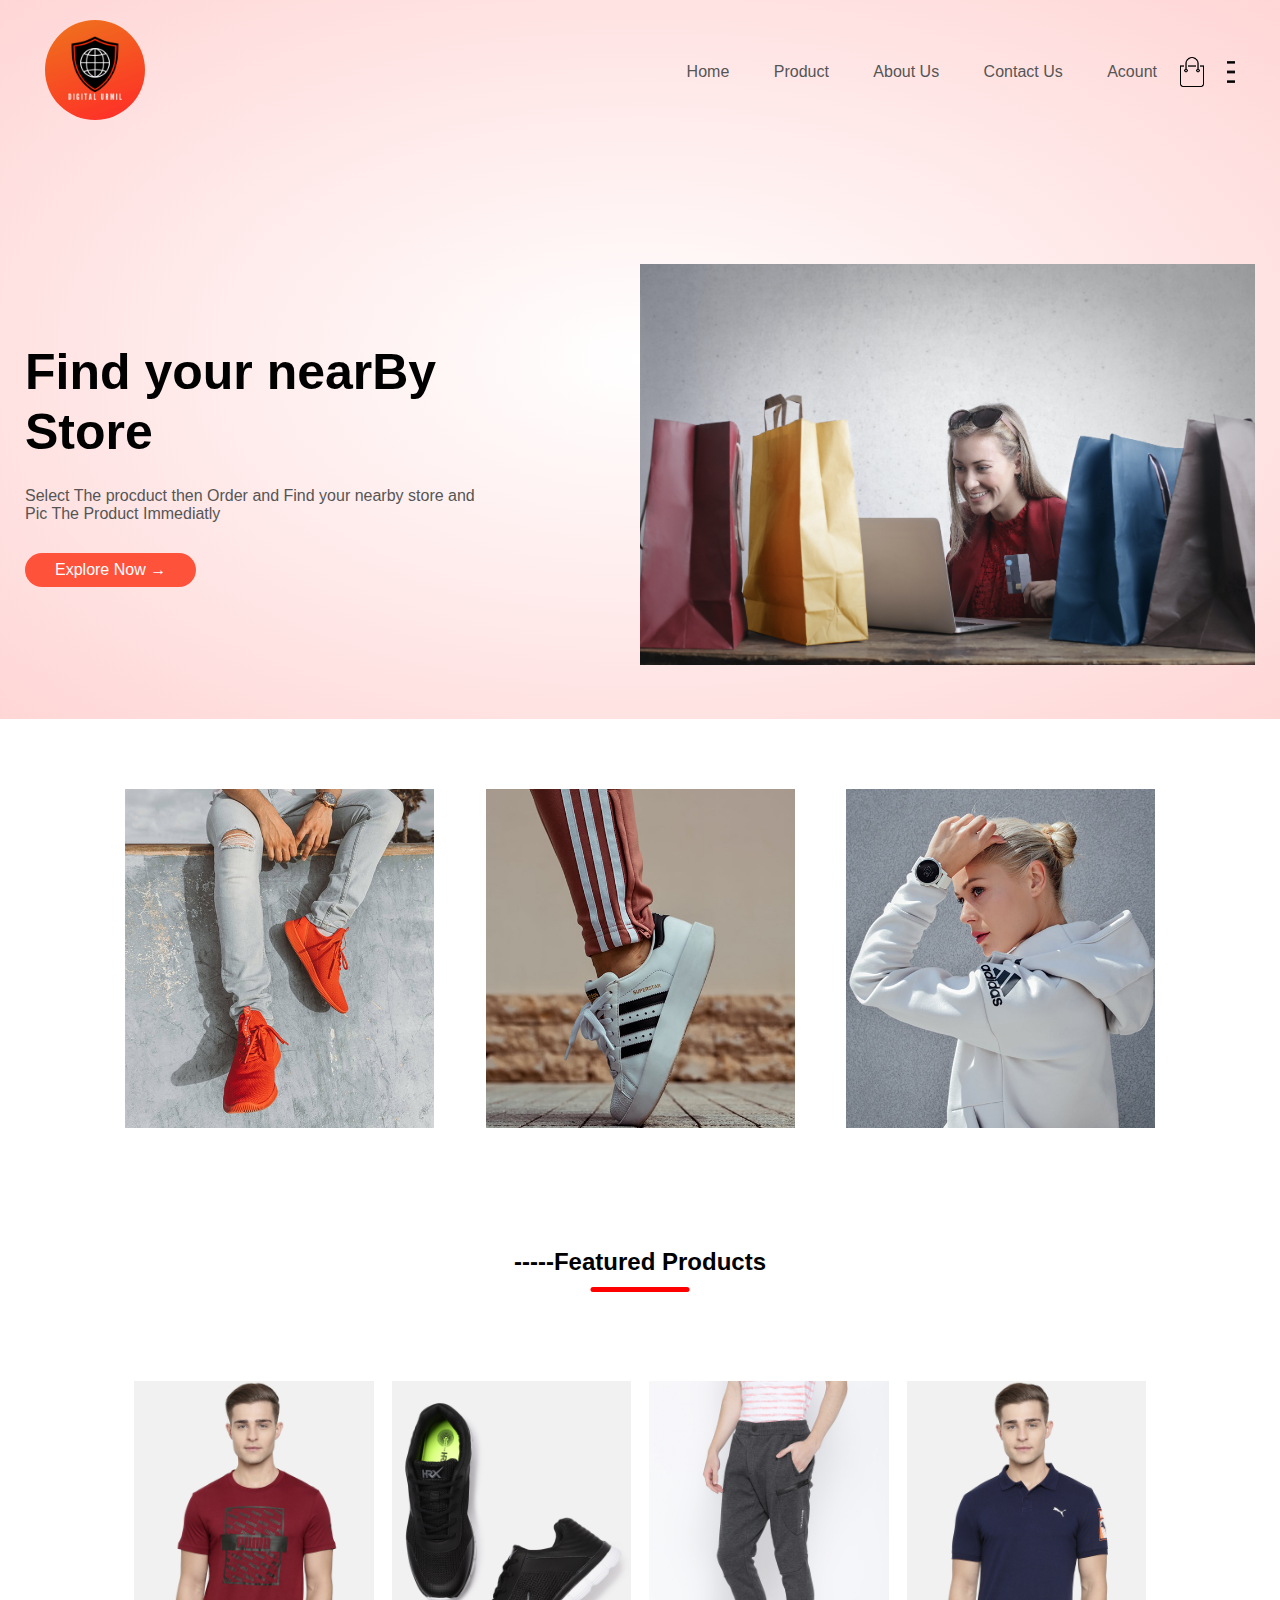
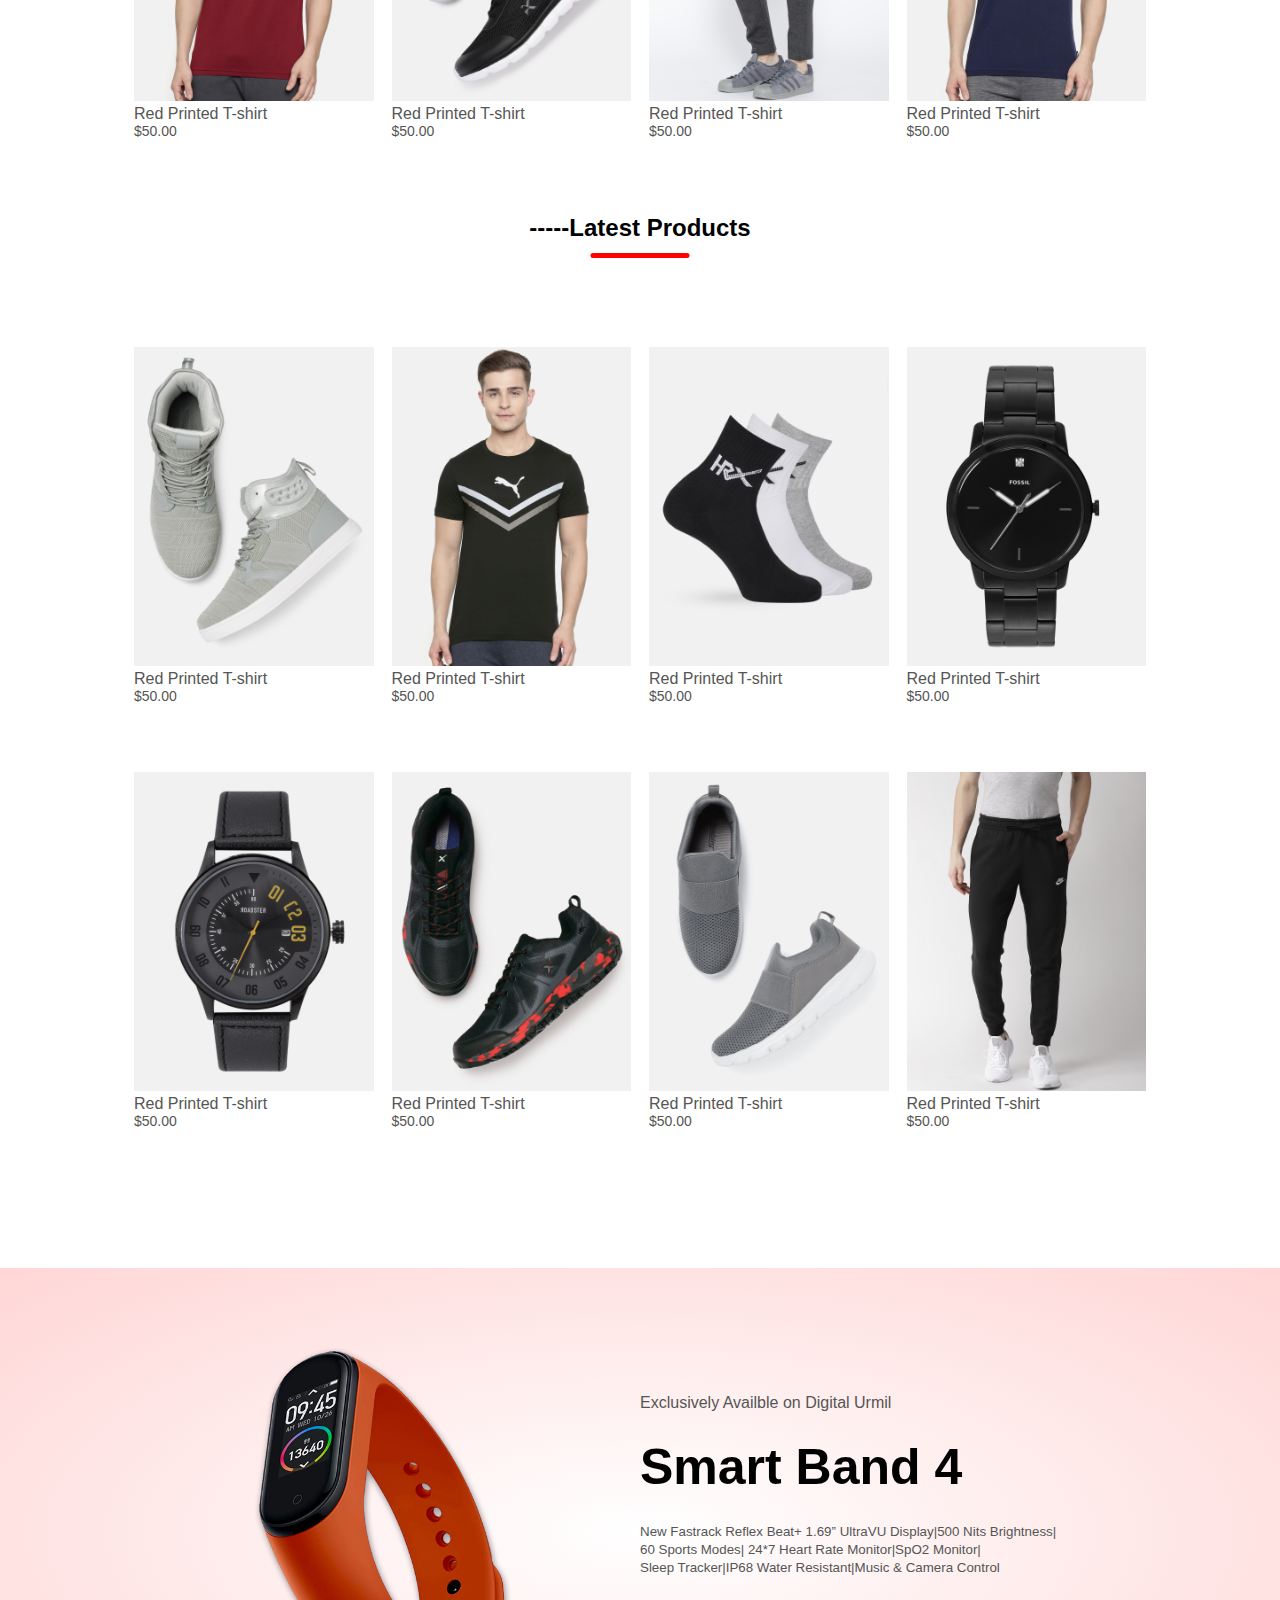
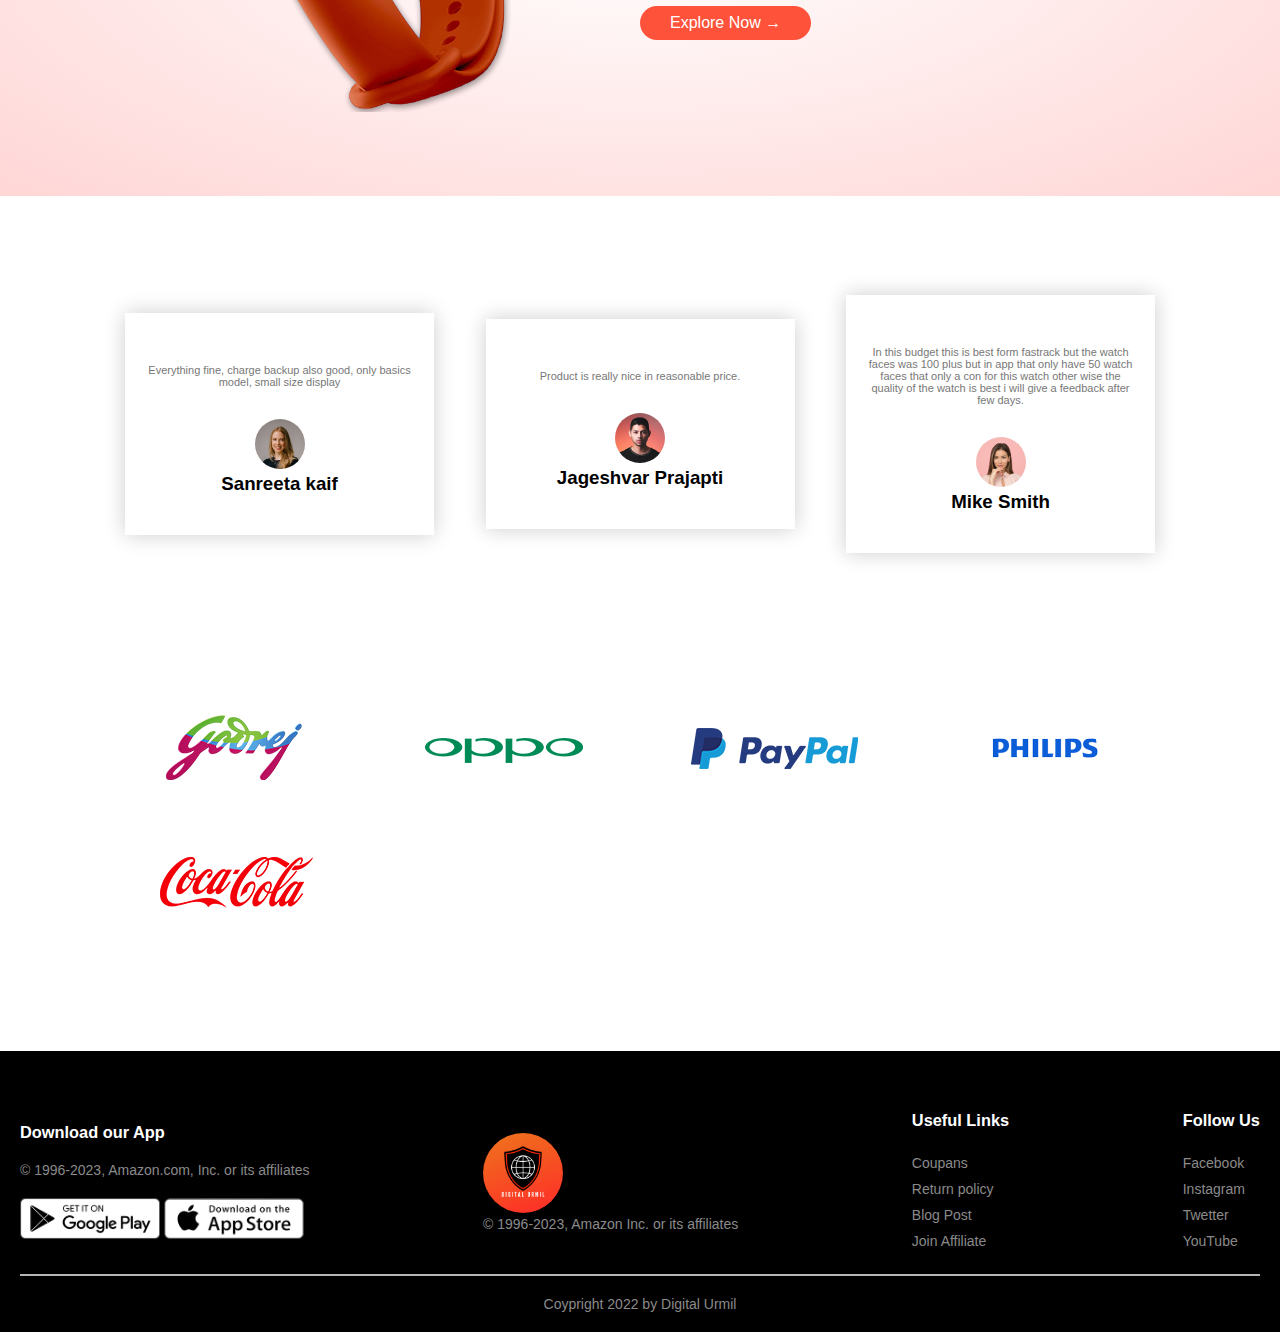
<file: index.html>
<!DOCTYPE html>
<html>
<head>
    <title>Digital Urmil</title>
    <link rel="stylesheet" href="style.css">
</head>
<body>
<div class="header">
<div class="container">

<div class="navbar">
<div class="logo">
    <img src="urmil logo.png" alt="urmil logo" class="urmil-logo">
</div>
<!-- this code for navbar -->
<nav>
    <ul>
        <li><a href="">Home</a></li>
        <li><a href="">Product</a></li>
        <li><a href="">About Us</a></li>
        <li><a href="">Contact Us</a></li>
        <li><a href="">Acount</a></li>

    </ul>
</nav>
<img src="cart.png" alt="myCart" width="30px" height="30px">

<img src="menu.png" alt="myCart" width="30px" height="30px" class="menu-icon">
  </div>

  <div class="row">
    <div class="col2">
        <h1>Find your nearBy<br> Store</h1>
        <p>Select The procduct then Order and Find your nearby store and <br>Pic The Product Immediatly</p>

        <a href="" class="btn">Explore Now &#8594;</a> 
    </div>
    <div class="col2">
        <img src="shping-2.jpg" alt="soping-girl">
        </div>
      </div>
    </div>
</div>

 <!-- -----Featured Catergory---- -->

 <div class="category">
    <div class="small-contaner">

    <div class="row">
        <div class="col3">
            <img src="category-1.jpg" alt="Catergory file">
        </div>
        <div class="col3">
            <img src="category-2.jpg" alt="Catergory file">
        </div>
        <div class="col3">
            <img src="category-3.jpg" alt="Catergory file">
        </div>

    </div>
   </div>
 </div>


 <!-- -----Featured Product---- -->

 <div class="small-contaner">
    <h2 class="title">-----Featured Products</h2>
    <div class="row">
        <div class="col4">
            <img src="product-1.jpg" alt="product-1">
               <h4>Red Printed T-shirt</h4>
            <p>$50.00</p>
        </div>

        <div class="col4">
            <img src="product-2.jpg" alt="product-1">
               <h4>Red Printed T-shirt</h4>
            <p>$50.00</p>
        </div>

        <div class="col4">
            <img src="product-3.jpg" alt="product-1">
                <h4>Red Printed T-shirt</h4>
            <p>$50.00</p>
        </div>

        <div class="col4">
            <img src="product-4.jpg" alt="product-1">
                <h4>Red Printed T-shirt</h4>
            <p>$50.00</p>
        </div>

    </div>
<!-- -----Featured Product---- -->
    <h2 class="title">-----Latest Products</h2>
    <div class="row">
        <div class="col4">
            <img src="product-5.jpg" alt="product-1">
               <h4>Red Printed T-shirt</h4>
            <p>$50.00</p>
        </div>

        <div class="col4">
            <img src="product-6.jpg" alt="product-1">
               <h4>Red Printed T-shirt</h4>
            <p>$50.00</p>
        </div>

        <div class="col4">
            <img src="product-7.jpg" alt="product-1">
                <h4>Red Printed T-shirt</h4>
            <p>$50.00</p>
        </div>

        <div class="col4">
            <img src="product-8.jpg" alt="product-1">
                <h4>Red Printed T-shirt</h4>
            <p>$50.00</p>
        </div>

    </div>



    <div class="row">
        <div class="col4">
            <img src="product-9.jpg" alt="product-1">
               <h4>Red Printed T-shirt</h4>
            <p>$50.00</p>
        </div>

        <div class="col4">
            <img src="product-10.jpg" alt="product-1">
               <h4>Red Printed T-shirt</h4>
            <p>$50.00</p>
        </div>

        <div class="col4">
            <img src="product-11.jpg" alt="product-1">
                <h4>Red Printed T-shirt</h4>
            <p>$50.00</p>
        </div>

        <div class="col4">
            <img src="product-12.jpg" alt="product-1">
                <h4>Red Printed T-shirt</h4>
            <p>$50.00</p>
        </div>

    </div>

 </div>

 <!-- -----Offer---- -->
 <div class="offer">
  <div class="small-contaner" >
    <div class="row">
        <div class="col2">
            <img src="exclusive.png" alt="exclusive " class="offer-img">
        </div>
        <div class="col2">
            <p>Exclusively Availble on Digital Urmil</p>
            <h1>Smart Band 4</h1>
            <small>
                New Fastrack Reflex Beat+ 1.69” UltraVU Display|500 Nits Brightness|<br>60 Sports Modes|
                24*7 Heart Rate Monitor|SpO2 Monitor|<br>Sleep Tracker|IP68 Water Resistant|Music & Camera Control

             </small>
            <a href="" class="btn">Explore Now &#8594;</a>
        </div>
    </div>
  </div>
</div>


<!-- -----Testimonial---- -->
<div class="testimonial">
    <div class="small-contaner">
        <div class="row">
            <div class="col3">
                <p>
                    Everything fine, charge backup also good, only basics model, small size display
               
                </p>
                <img src="user-1.png" alt="user">
                <h3>Sanreeta kaif</h3>
            </div>


            <div class="col3">
                <p>
                    Product is really nice in reasonable price.
                
                </p>
                <img src="user-2.png" alt="user">
                <h3>Jageshvar Prajapti</h3>
            </div>


            <div class="col3">
                <p>
                    In this budget this is best form fastrack but the watch faces was
                     100 plus but in app that only have 50 watch faces that only a con for this
                     watch other wise the quality of the watch is best i will give a feedback after few days.
               
                </p>
                <img src="user-3.png" alt="user">
                <h3>Mike Smith</h3>
            </div>

        </div>
    </div>
</div>


<!-- -----Brands---- -->

<div class="brands">
    <div class="small-contaner">
        <div class="row">
            <div class="col5">
                <img src="logo-godrej.png" alt="brands">
            </div>

            <div class="col5">
                <img src="logo-oppo.png" alt="brands">
            </div>

            <div class="col5">
                <img src="logo-paypal.png" alt="brands">
            </div>

            <div class="col5">
                <img src="logo-philips.png" alt="brands">
            </div>

            <div class="col5">
                <img src="logo-coca-cola.png" alt="brands">
            </div>
        </div>
    </div>
</div>

<!-- -----Footer---- -->

<div class="footer">
    <div class="contaner">
        <div class="row">
            <div class=".footer-col-1">
                <h3>Download our App</h3>
                <p>© 1996-2023, Amazon.com, Inc. or its affiliates</p>
                <div class="app-logo">
                    <img src="play-store.png" alt="playstore">
                    <img src="app-store.png" alt="playstore">
                </div>
            </div>


            <div class="footer-col-2.">
                <img src="urmil logo.png" alt="" style="height: 80px; width: 80px; border-radius: 50%;">
                <p>© 1996-2023, Amazon Inc. or its affiliates</p>
            </div>

            <div class=".footer-col-3">
                <h3>Useful Links</h3>
                <ul class="sts">
                    <li>Coupans</li>
                    <li>Return policy</li>
                    <li>Blog Post</li>
                    <li>Join Affiliate</li>
                </ul>
            </div>

            <div class=".footer-col-3">
                <h3>Follow Us</h3>
                <ul class="sts">
                    <li>Facebook</li>
                    <li>Instagram</li>
                    <li>Twetter</li>
                    <li>YouTube</li>
                </ul>
            </div>

        </div>
        <hr>
        <p class="copyright">Coypright 2022 by Digital Urmil</p>
    </div>
</div>
</body>
</html>
</file>
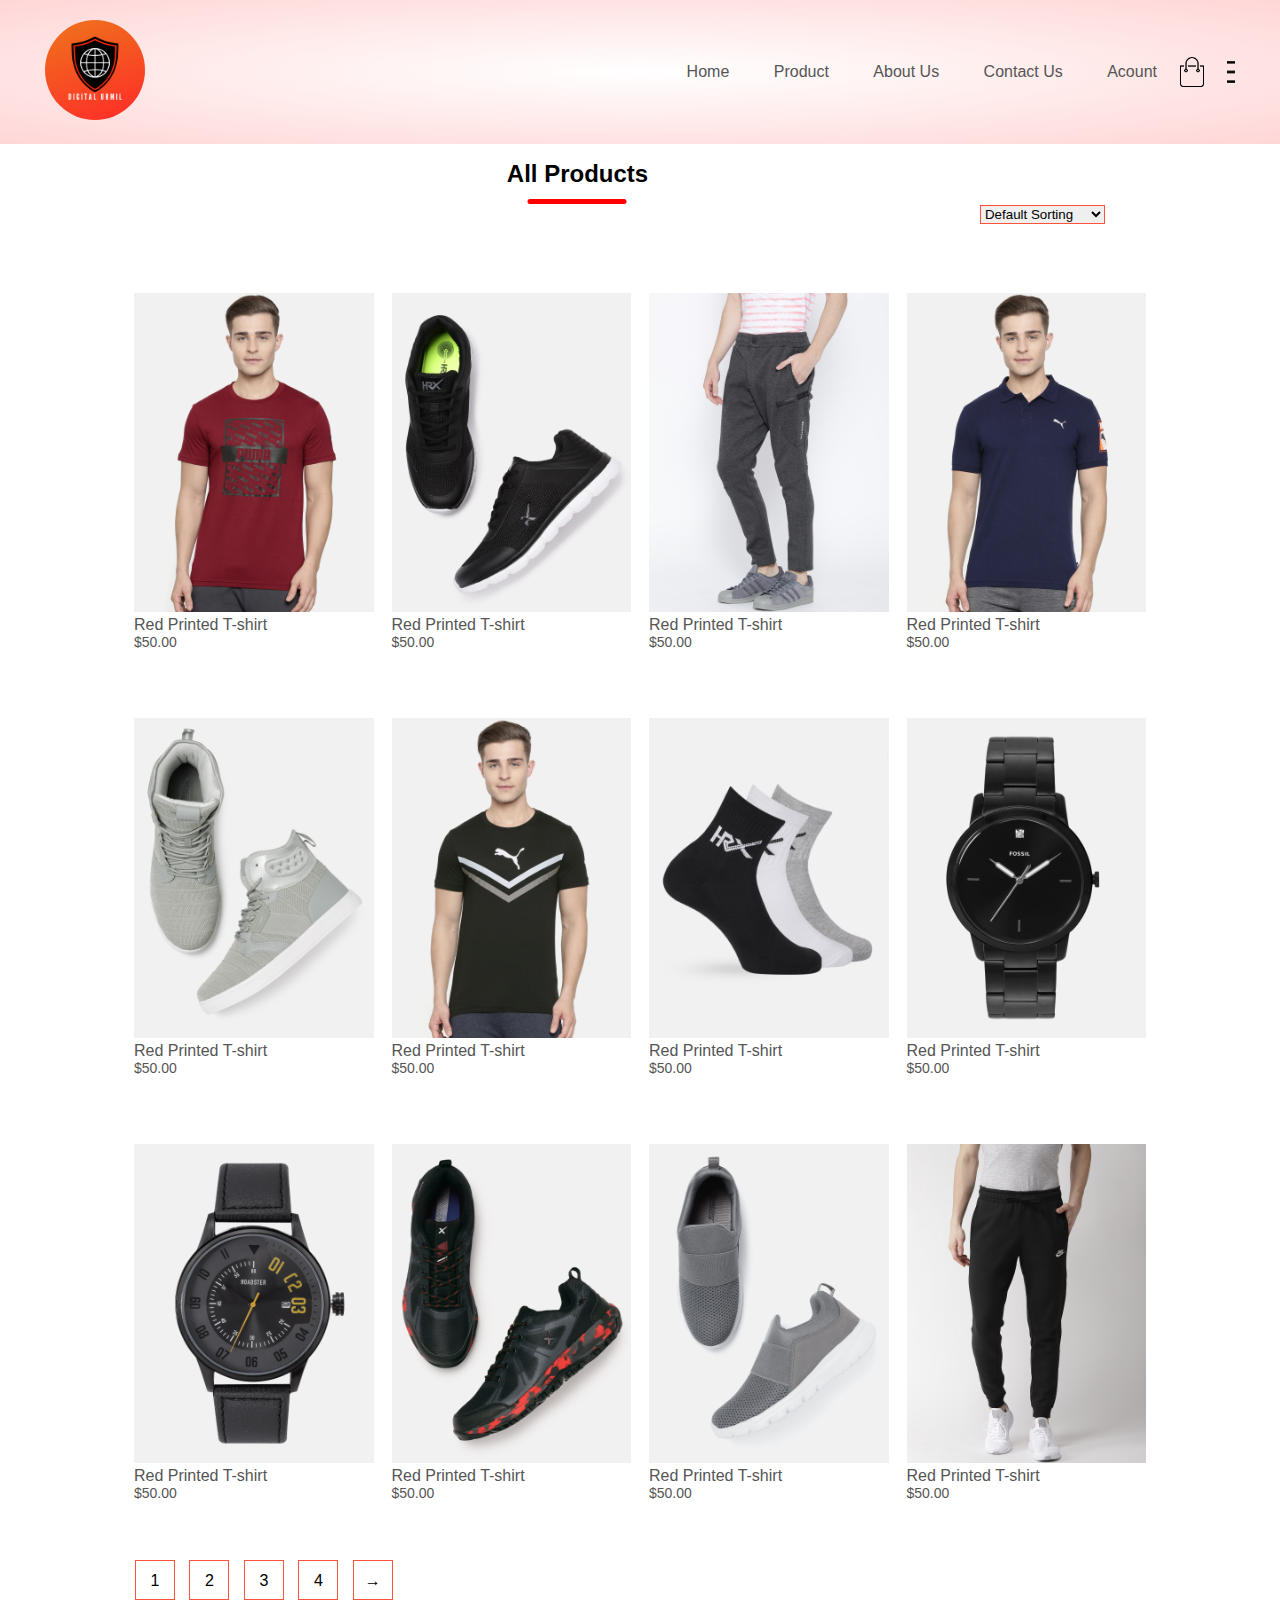
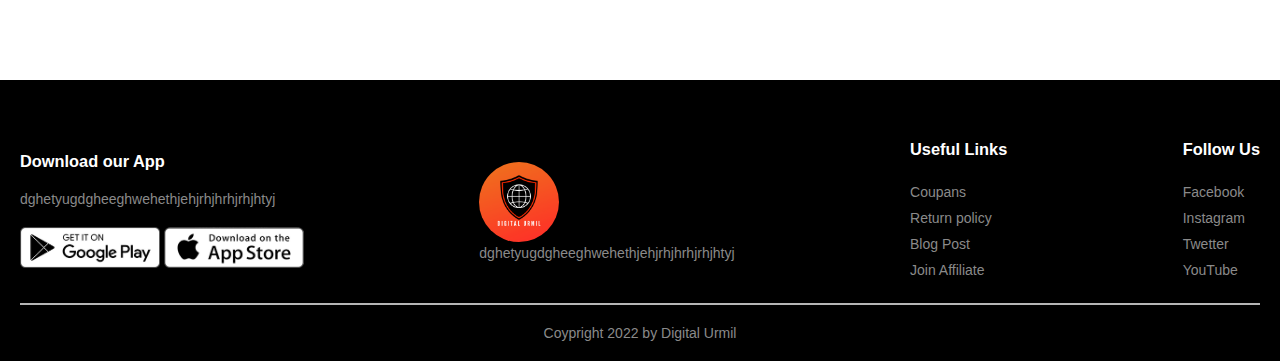
<file: product.html>
<!DOCTYPE html>
<html>
<head>
    <title>Digital Urmil</title>
    <link rel="stylesheet" href="style.css">
</head>
<body>
<div class="header">
<div class="container">

<div class="navbar">
<div class="logo">
    <img src="urmil logo.png" alt="urmil logo" class="urmil-logo">
</div>
<!-- this code for navbar -->
<nav>
    <ul>
        <li><a href="">Home</a></li>
        <li><a href="">Product</a></li>
        <li><a href="">About Us</a></li>
        <li><a href="">Contact Us</a></li>
        <li><a href="">Acount</a></li>

    </ul>
</nav>
<img src="cart.png" alt="myCart" width="30px" height="30px">

<img src="menu.png" alt="myCart" width="30px" height="30px" class="menu-icon">
      </div>
   </div>
</div>

 <!-- -----Featured Product---- -->

 <div class="small-contaner">

    <div class="row row-2">
    <h2 class="title">All Products</h2>
        <select>
            <option>Default Sorting</option>
            <option>Sort by Price</option>
            <option>Sort by Sale</option>
            <option>Sort by Popularty</option>
            <option>Sort by Rating</option>
        </select>
    </div>
    <div class="row">
        <div class="col4">
            <img src="product-1.jpg" alt="product-1">
               <h4>Red Printed T-shirt</h4>
            <p>$50.00</p>
        </div>

        <div class="col4">
            <img src="product-2.jpg" alt="product-1">
               <h4>Red Printed T-shirt</h4>
            <p>$50.00</p>
        </div>

        <div class="col4">
            <img src="product-3.jpg" alt="product-1">
                <h4>Red Printed T-shirt</h4>
            <p>$50.00</p>
        </div>

        <div class="col4">
            <img src="product-4.jpg" alt="product-1">
                <h4>Red Printed T-shirt</h4>
            <p>$50.00</p>
        </div>

    </div>
<!-- -----Featured Product---- -->
    
    <div class="row">
        <div class="col4">
            <img src="product-5.jpg" alt="product-1">
               <h4>Red Printed T-shirt</h4>
            <p>$50.00</p>
        </div>

        <div class="col4">
            <img src="product-6.jpg" alt="product-1">
               <h4>Red Printed T-shirt</h4>
            <p>$50.00</p>
        </div>

        <div class="col4">
            <img src="product-7.jpg" alt="product-1">
                <h4>Red Printed T-shirt</h4>
            <p>$50.00</p>
        </div>

        <div class="col4">
            <img src="product-8.jpg" alt="product-1">
                <h4>Red Printed T-shirt</h4>
            <p>$50.00</p>
        </div>

    </div>



    <div class="row">
        <div class="col4">
            <img src="product-9.jpg" alt="product-1">
               <h4>Red Printed T-shirt</h4>
            <p>$50.00</p>
        </div>

        <div class="col4">
            <img src="product-10.jpg" alt="product-1">
               <h4>Red Printed T-shirt</h4>
            <p>$50.00</p>
        </div>

        <div class="col4">
            <img src="product-11.jpg" alt="product-1">
                <h4>Red Printed T-shirt</h4>
            <p>$50.00</p>
        </div>

        <div class="col4">
            <img src="product-12.jpg" alt="product-1">
                <h4>Red Printed T-shirt</h4>
            <p>$50.00</p>
        </div>

    </div>
    <div class="span-btn">
        <span>1</span>
        <span>2</span>
        <span>3</span>
        <span>4</span>
        <span>&#8594;</span>
    </div>
</div>

<!-- -----Footer---- -->

<div class="footer">
    <div class="contaner">
        <div class="row">
            <div class=".footer-col-1">
                <h3>Download our App</h3>
                <p>dghetyugdgheeghwehethjehjrhjhrhjrhjhtyj</p>
                <div class="app-logo">
                    <img src="play-store.png" alt="playstore">
                    <img src="app-store.png" alt="playstore">
                </div>
            </div>


            <div class="footer-col-2.">
                <img src="urmil logo.png" alt="" style="height: 80px; width: 80px; border-radius: 50%;">
                <p>dghetyugdgheeghwehethjehjrhjhrhjrhjhtyj</p>
            </div>

            <div class=".footer-col-3">
                <h3>Useful Links</h3>
                <ul class="sts">
                    <li>Coupans</li>
                    <li>Return policy</li>
                    <li>Blog Post</li>
                    <li>Join Affiliate</li>
                </ul>
            </div>

            <div class=".footer-col-3">
                <h3>Follow Us</h3>
                <ul class="sts">
                    <li>Facebook</li>
                    <li>Instagram</li>
                    <li>Twetter</li>
                    <li>YouTube</li>
                </ul>
            </div>

        </div>
        <hr>
        <p class="copyright">Coypright 2022 by Digital Urmil</p>
    </div>
</div>
</body>
</html>
</file>
<file: style.css>
*{
    margin: 0;
    padding: 0;
    box-sizing: border-box;
}
body{
    font-family: 'Lucida Sans', 'Lucida Sans Regular', 'Lucida Grande', 'Lucida Sans Unicode', Geneva, Verdana, sans-serif;
}
.urmil-logo{
    width: 100px;
    border-radius: 50%;
}
.navbar{
    display: flex;
    align-items: center;
    padding: 20px;
}
nav{
    flex: 1;
    text-align: right;
}
/* 1 */
nav ul{
    display: inline-block;
    list-style: none;
}
nav ul li{
    display: inline-block;
    margin: 20px;
}
a{
    text-decoration: none;
    color: #555;
}
nav ul li a:hover{
    
    color: white;
}
p{
    color: #555;
}
.container{
    max-width: 1300px;
    margin: auto;
    padding-left: 25px;
    padding-right: 25px;
}
.row{
    display: flex;
    align-items: center;
    flex-wrap: wrap;
    justify-content: space-between;
}

.row-2{
    justify-content: space-between;
    margin:  auto 50px;
}
select{
    border: 1px solid #ff523b;
}
select:focus{
    outline: none;
}
.col2{
    flex-basis: 50%;
    min-width: 300px;
}
.col2 img{
    max-width: 100%;
    padding: 50px 0px;
}
.col2 h1{
    font-size: 50px;
    line-height: 60px;
    margin: 25px 0px;
}
.btn{
    display: inline-block;
    background: #ff523b;
    color: #fff;
    padding: 8px 30px;
    margin: 30px 0px;
    border-radius: 30px;
    transition: 0.5s;
}
.btn:hover{
    background: #563434;
}
.header{
    background: radial-gradient(#fff, #ffd6d6);
}
.header .row{
    margin-top: 70px;
}

/* <!-- -----Featured Catergory---- --> */
.category{
    margin: 70px 0px;
}
.col3{
    flex-basis: 30%;
    min-width: 250px;
    margin-bottom: 30px;
}
.col3 img{
    width: 100%;
}
.small-contaner{
    max-width:  1080px;
    margin: auto;
    padding-left: 25px;
    padding-right: 25px;
}

/* <!-- -----Featured Product---- --> */

.col4{
    flex-basis: 25%;
    padding: 9px;
    min-width: 200px;
    margin-bottom: 50px;
    transition: 0.5s;
}
.col4 img{
    width: 100%;
}
.title{
    text-align: center;
    margin: 0px auto 80px;
    position: relative;
    line-height: 60px;
    columns: #555;

}
.title::after{
    content: '';
    background: red;
    width: 99px;
    height: 5px;
    border-radius: 5px;
    position: absolute;
    bottom: 0px;
    left: 50%;
    transform: translate(-50%);
}
h4{
    color: #555;
    font-weight: normal;
}
.col4 p{
    font-size: 14px;
}
/* 1 */
.col4:hover{
    transform: translateY(-5px);
}

/* <!-- -----Offer css---- --> */
.offer{
    background: radial-gradient(#fff, #ffd6d6);
    margin-top: 80px;
    padding: 30px 0px;
}
.col2 .offer-img{
    padding: 50px;
}
small{
    color: #555;
}

/* <!-- -----Testimonial---- --> */

.testimonial{
    margin-top: 99px;
    
}
.testimonial .col3{
    text-align: center;
    padding: 40px 20px;
    box-shadow: 0 0 20px 0px rgba(0,0,0,0.2);
    cursor: pointer;
    transition: transform 0.5s;
}

.testimonial .col3 img{
    width: 50px;
    margin-top: 20px;
    border-radius: 50%;
}
.testimonial .col3:hover{
    transform: translateY(-9px);
}
.col3 p{
    font-size: 11px;
    margin: 11px 0px;
    color: #777;
}


/* <!-- -----Brands css---- --> */

.brands{
    margin: 100px auto;
}

.col5{
    margin: 20px;
}
.col5 img{
    width: 100%;
    cursor: pointer;
    filter: grayscale(0%);
    
}
.col5 img:hover{
    filter: grayscale(100%);
}

/* <!-- -----Footer---- --> */

.footer{
    color: #8a8a8a;
    background-color: #000;
    font-size: 14px;
    padding: 60px 20px 20px 20px;
    
}
.footer p{
    color: #8a8a8a;

}
.footer h3{
    color: #fff;
    margin-bottom: 20px;
}

.footer-col-1,.footer-col-2, .footer-col-3, .footer-col-4{
    max-width: 250px;
    margin-bottom: 20px;
}
.footer-col-1{
    flex-basis: 30%;

}
.footer-col-2{
    flex: 1;
    text-align: center;
}
.footer-col-2 img{
    max-width: 180px;
    margin-bottom: 20px;
}
.footer-col-3,.footer-col-4{
    flex-basis: 12%;
    text-align: center;
}
ul{
    list-style: none;
}
.app-logo{
    margin-top: 20px;
}
.app-logo img{
    width: 140px;
}
.footer hr{
    border: none;
    background: #b5b5b5;
    height: 2px;
    margin: 20px 0px;
}
.copyright{
    text-align: center;
}


.span-btn{
    margin: 0 auto 80px;
}
.footer-col-2 img{
    width: 80px;
    height: 80px;

}
.sts li{
    padding: 5px 0px;
}
.span-btn span{
    display: inline-block;
    border: 1px solid #ff523b;
    margin-left: 10px;
    height: 40px;
    width: 40px;
    text-align: center;
    line-height: 40px;
    cursor: pointer;
}
.span-btn span:hover{
    background-color: #ff523b;
    color: white;
}
/* <!-- -----For Responsive---- --> */
.menu-icon{
    width: 28px;
    padding-left: 20px;
}
</file>
